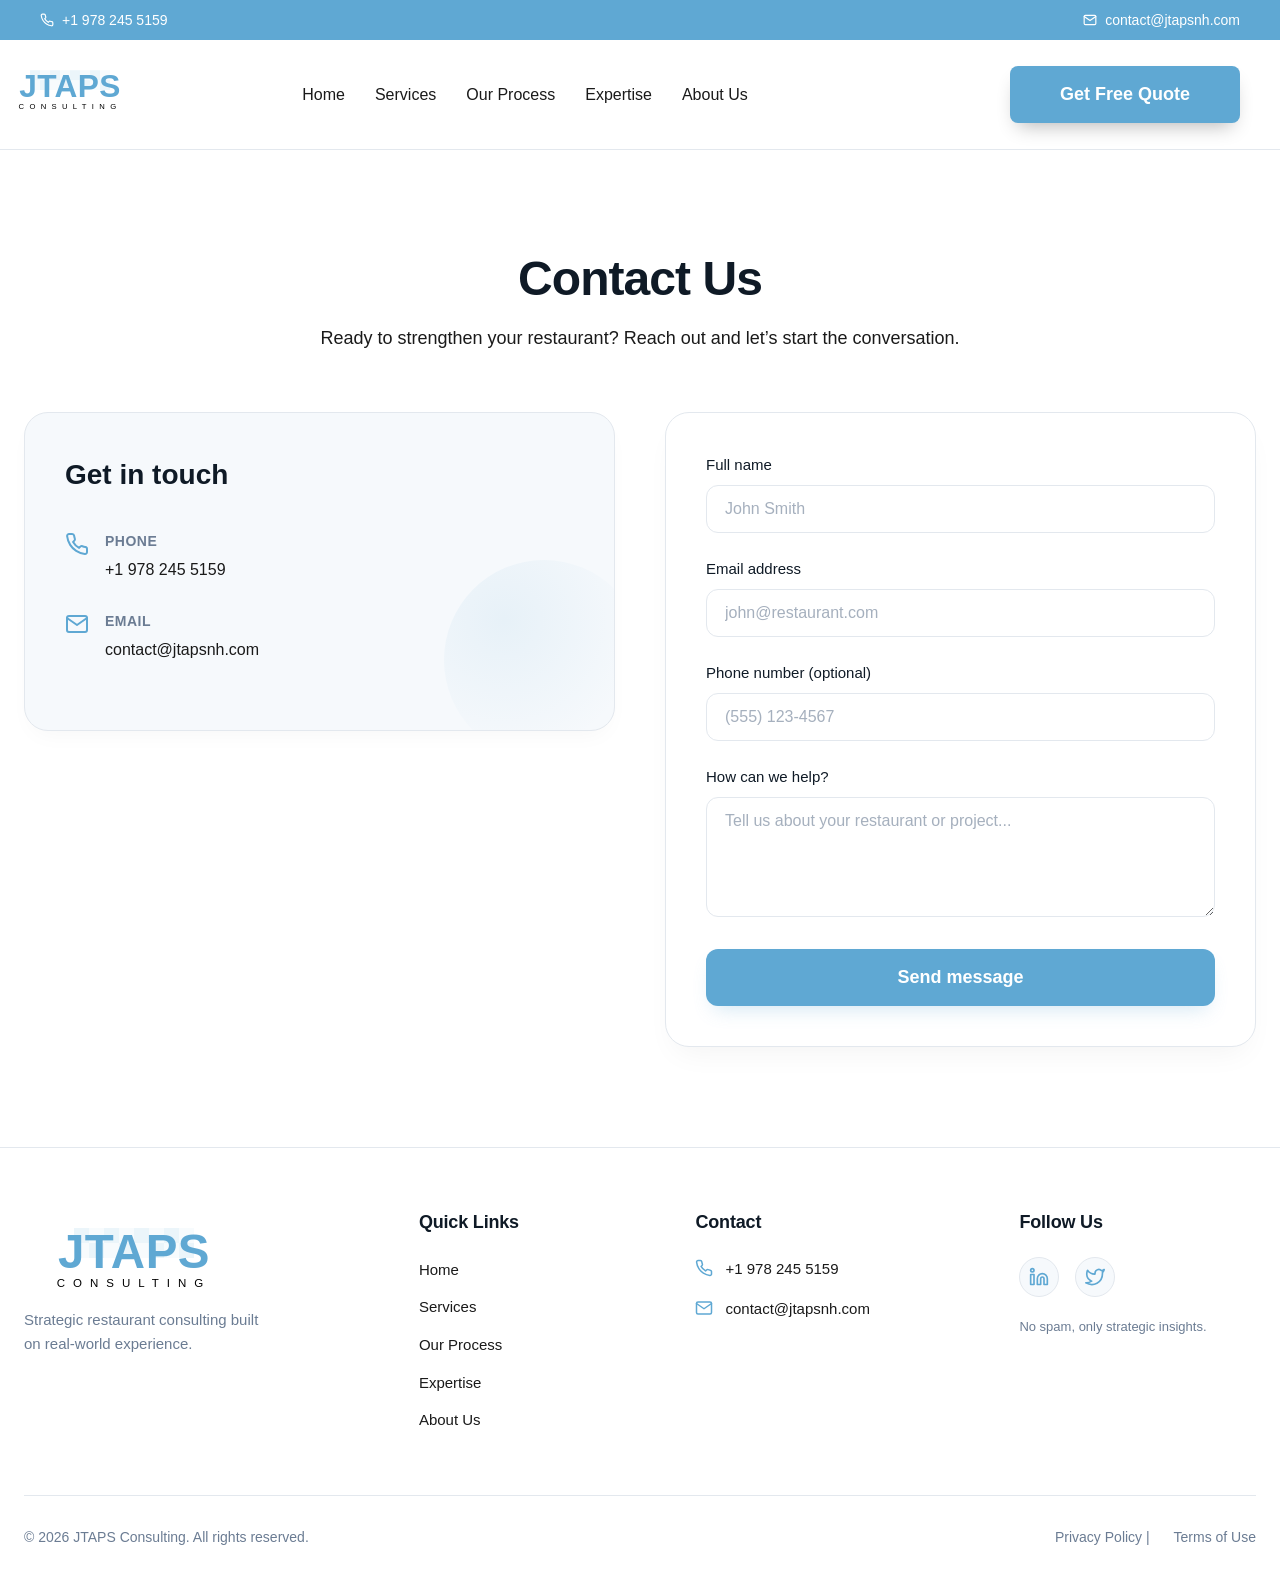
<file: Contact/index.html>
<!DOCTYPE html><html><head><meta charSet="utf-8"/><meta http-equiv="x-ua-compatible" content="ie=edge"/><meta name="viewport" content="width=device-width, initial-scale=1, shrink-to-fit=no"/><meta name="generator" content="Gatsby 5.16.1"/><style data-href="/styles.49ff654d9a46c291e89b.css" data-identity="gatsby-global-css">:root{--primary-blue-dark:#2c6e91;--text-dark:#1a1a1a;--text-muted:#6b7c93;--topbar-height:40px;--header-height:110px;--mobile-header-height:90px;--bottom-bar-height:60px}*{box-sizing:border-box;margin:0;padding:0}body{background-color:var(--bg-light);color:var(--text-dark);font-family:Inter,sans-serif;line-height:1.6}.desktop-only{display:block}.mobile-only{display:none}@media (max-width:1000px){.desktop-only{display:none}.mobile-only{display:block}}.topbar-fixed{background-color:var(--primary-blue);color:var(--white);font-size:14px;height:var(--topbar-height);justify-content:center;left:0;padding:0 40px;position:fixed;top:0;transition:transform .3s ease;z-index:1100}.topbar-content,.topbar-fixed{align-items:center;display:flex;width:100%}.topbar-content{justify-content:space-between;max-width:1200px}.topbar-center,.topbar-left,.topbar-right{align-items:center;display:flex;gap:8px}.topbar-left a,.topbar-right a{color:var(--white);text-decoration:none;transition:opacity .2s ease}.topbar-left a:hover,.topbar-right a:hover{opacity:.8}.main-header-fixed{background-color:var(--white);border-bottom:1px solid var(--border-light);height:var(--header-height);justify-content:center;left:0;padding:0 40px;position:fixed;top:var(--topbar-height);transition:transform .3s ease;z-index:1050}.header-content,.main-header-fixed{align-items:center;display:flex;width:100%}.header-content{justify-content:space-between;max-width:1200px}.header-left img{height:100px;object-fit:contain;width:100px}.logo{color:var(--primary-blue);font-family:Montserrat,sans-serif;font-size:1.5rem;font-weight:700;letter-spacing:-.5px}.header-nav{display:flex;gap:30px}.header-nav a{color:var(--text-dark);font-family:Inter,sans-serif;font-size:1rem;font-weight:500;text-decoration:none;transition:color .2s ease}.header-nav a:hover{color:var(--primary-blue)}.cta-button{border:none;font-family:Montserrat,sans-serif;font-size:.95rem;padding:10px 24px;transition:background-color .2s ease,transform .2s ease}.cta-button:hover{background-color:var(--primary-blue-dark);transform:translateY(-1px)}.header-right a{text-decoration:none}.topbar-placeholder{height:var(--topbar-height);width:100%}.header-placeholder{height:var(--header-height);width:100%}.mobile-header-fixed{align-items:center;background-color:var(--white);border-bottom:1px solid var(--border-light);display:flex;height:var(--mobile-header-height);justify-content:space-between;left:0;padding:0 20px;position:fixed;top:0;width:100%;z-index:1100}.mobile-header-left img{height:80px;object-fit:contain;width:80px}.mobile-header-left .logo{font-size:1.3rem}.hamburger{background:none;border:none;color:var(--text-dark);cursor:pointer;padding:8px}.mobile-drawer{background:linear-gradient(135deg,var(--white) 0,var(--bg-light) 100%);box-shadow:-4px 0 24px rgba(0,0,0,.15);display:flex;flex-direction:column;height:100vh;max-width:320px;overflow-y:auto;position:fixed;right:0;top:0;transform:translateX(100%);transition:transform .3s ease;width:75%;z-index:1200}.mobile-drawer.open{transform:translateX(0)}.drawer-header{background-color:var(--white);border-bottom:2px solid var(--border-light);justify-content:space-between;padding:24px 20px}.close-drawer,.drawer-header{align-items:center;display:flex}.close-drawer{background:var(--bg-light);border:none;border-radius:50%;color:var(--text-dark);cursor:pointer;justify-content:center;padding:8px;transition:all .2s ease}.close-drawer:hover{background-color:var(--primary-blue);color:var(--white)}.drawer-nav{display:flex;flex:1 1;flex-direction:column;gap:0;padding:30px 20px}.drawer-nav a{border-bottom:1px solid var(--border-light);border-radius:8px;color:var(--text-dark);font-size:1.05rem;font-weight:500;margin-bottom:4px;padding:16px 12px;text-decoration:none;transition:all .2s ease}.drawer-nav a:hover{background-color:rgba(95,168,211,.08);color:var(--primary-blue);padding-left:20px}.drawer-contact{background-color:var(--white);border-top:2px solid var(--border-light);padding:20px}.drawer-contact-item{align-items:center;background-color:var(--bg-light);border-radius:8px;color:var(--text-dark);display:flex;font-size:.95rem;gap:12px;margin-bottom:10px;padding:12px;text-decoration:none;transition:all .2s ease}.drawer-contact-item:hover{background-color:var(--primary-blue);color:var(--white)}.drawer-contact-item:last-child{margin-bottom:0}.drawer-overlay{-webkit-backdrop-filter:blur(2px);backdrop-filter:blur(2px);background-color:rgba(0,0,0,.5);height:100vh;left:0;position:fixed;top:0;width:100%;z-index:1150}.mobile-bottom-bar{align-items:center;background-color:var(--white);border-top:1px solid var(--border-light);bottom:0;display:flex;height:var(--bottom-bar-height);justify-content:space-around;left:0;position:fixed;width:100%;z-index:1100}.bottom-call,.bottom-whatsapp{align-items:center;border-radius:8px;display:flex;font-size:.95rem;font-weight:600;gap:8px;justify-content:center;padding:12px;text-decoration:none;width:45%}.bottom-call{background-color:var(--primary-blue);color:var(--white)}.bottom-whatsapp{background-color:transparent;border:2px solid var(--primary-blue);color:var(--primary-blue)}.bottom-whatsapp:hover{background-color:var(--primary-blue);color:var(--white)}html{scroll-behavior:smooth}.hero{background-color:var(--white);color:var(--body-text);font-family:Inter,sans-serif;overflow:hidden;padding:140px 0 120px;position:relative}.hero:before{background-image:radial-gradient(var(--border-light) 1.5px,transparent 1.5px);background-size:40px 40px;content:"";height:100%;left:0;opacity:.4;pointer-events:none;position:absolute;top:0;width:100%}@keyframes fadeInScale{0%{opacity:0;transform:scale(.95)}to{opacity:1;transform:scale(1)}}@keyframes fadeInUp{0%{opacity:0;transform:translateY(20px)}to{opacity:1;transform:translateY(0)}}.container{align-items:center;display:grid;gap:80px;grid-template-columns:1fr 1fr;margin:0 auto;max-width:1280px;padding:0 24px;position:relative;z-index:2}.left{align-items:flex-start;animation:fadeInUp .8s ease-out;display:flex;flex-direction:column;max-width:620px;text-align:left}.badge-container{display:flex;justify-content:flex-start;margin-bottom:24px;width:100%}.hero-badge{background-color:rgba(95,168,211,.08);border:1px solid rgba(95,168,211,.15);border-radius:50px;color:var(--primary-blue);display:inline-block;font-size:13px;font-weight:600;letter-spacing:.05em;padding:6px 16px;text-transform:uppercase}.headline{color:var(--dark-navy);font-family:Inter,sans-serif;font-size:56px;font-weight:600;letter-spacing:-.02em;line-height:1.1;margin:0 0 24px;text-align:left}.highlight{color:var(--primary-blue);display:inline;position:relative}.subheading{color:var(--muted-text);font-size:20px;line-height:1.65;margin:0 0 40px;max-width:540px;text-align:left}.cta-group{display:flex;flex-wrap:wrap;gap:16px;justify-content:flex-start;margin-bottom:50px;width:100%}.cta-group a{text-decoration:none}.btn{align-items:center;border:2px solid transparent;border-radius:12px;cursor:pointer;display:inline-flex;font-family:Inter,sans-serif;font-size:16px;font-weight:600;gap:10px;justify-content:center;padding:16px 36px;transition:all .3s cubic-bezier(.175,.885,.32,1.275)}.btn-primary{background-color:var(--primary-blue);border-color:var(--primary-blue);box-shadow:0 10px 20px -5px rgba(95,168,211,.4);color:var(--white)}.btn-primary:hover{background-color:var(--dark-blue-accent);border-color:var(--dark-blue-accent);box-shadow:0 15px 30px -10px rgba(95,168,211,.5);transform:translateY(-3px)}.btn-secondary{background-color:transparent;border-color:var(--border-light);color:var(--dark-navy)}.btn-secondary:hover{background-color:var(--bg-light);border-color:var(--primary-blue);color:var(--primary-blue);transform:translateY(-3px)}.btn-icon{font-size:18px}.trust-row{display:flex;flex-wrap:wrap;gap:32px;padding-top:10px}.trust-item{align-items:center;color:var(--dark-navy);display:flex;font-size:15px;font-weight:600;gap:10px}.trust-icon{color:var(--primary-blue);font-size:20px}.right{animation:fadeInScale 1s ease-out;position:relative}.image-frame{background:linear-gradient(135deg,rgba(95,168,211,.03),#fff);border:2px solid rgba(95,168,211,.1);border-radius:24px;box-shadow:0 25px 60px -10px rgba(95,168,211,.25),0 10px 30px -5px rgba(15,26,38,.1);overflow:hidden;position:relative;transition:all .4s cubic-bezier(.165,.84,.44,1)}.hero-image{aspect-ratio:5/4;display:block;filter:brightness(1.02) contrast(1.05);height:auto;object-fit:cover;transition:transform .5s ease;width:100%}.image-frame:hover{box-shadow:0 35px 70px -10px rgba(95,168,211,.3),0 15px 40px -5px rgba(15,26,38,.15);transform:translateY(-6px)}.image-frame:hover .hero-image{transform:scale(1.03)}.bg-shape{background:linear-gradient(135deg,rgba(95,168,211,.15),rgba(44,110,145,.08));border-radius:50%;filter:blur(70px);height:350px;opacity:.6;position:absolute;right:-20%;top:-20%;width:350px;z-index:0}.floating-card{animation:fadeInUp 1s ease-out .4s both;backdrop-filter:blur(16px);-webkit-backdrop-filter:blur(16px);background:hsla(0,0%,100%,.92);border:1px solid rgba(95,168,211,.2);border-radius:14px;bottom:24px;box-shadow:0 12px 28px rgba(0,0,0,.12),0 4px 12px rgba(95,168,211,.15);display:flex;flex-direction:column;left:24px;padding:10px 18px;position:absolute;z-index:5}.card-label{color:var(--primary-blue);font-size:10px;font-weight:700;letter-spacing:.5px;margin-bottom:2px;text-transform:uppercase}.card-value{color:var(--dark-navy);font-size:16px;font-weight:800;line-height:1.2}@media (max-width:1100px){.headline{font-size:48px}.container{gap:40px}}@media (max-width:992px){.hero{padding:100px 0 80px}.container{gap:60px;grid-template-columns:1fr;text-align:center}.left{align-items:center;display:flex;flex-direction:column;max-width:100%}.subheading{margin:0 auto 40px}.cta-group,.trust-row{justify-content:center}.right{margin:0 auto;max-width:600px}}@media (max-width:600px){.hero{padding:140px 0 60px}.headline{font-size:38px}.subheading{font-size:17px}.btn{padding:14px 28px;width:100%}.trust-row{display:none}.floating-card{bottom:16px;left:16px;padding:8px 14px}.card-label{font-size:9px}.card-value{font-size:14px}}.services{background-color:var(--white);color:var(--body-text);font-family:Inter,sans-serif;padding:100px 0}.services-container{margin:0 auto;max-width:1280px;padding:0 24px}.cards-grid{display:grid;gap:30px;grid-template-columns:repeat(3,1fr)}.service-card{align-items:flex-start;background-color:var(--white);border:1px solid var(--border-light);border-radius:24px;box-shadow:0 10px 25px -8px rgba(0,0,0,.06),0 2px 6px 0 rgba(0,0,0,.02);display:flex;flex-direction:column;padding:40px 30px;transition:transform .25s ease,box-shadow .25s ease}.service-card:hover{border-color:var(--primary-blue);box-shadow:0 25px 35px -12px rgba(0,0,0,.15),0 6px 12px -6px rgba(0,0,0,.1);transform:translateY(-6px)}.icon-wrapper{padding:16px}.service-card:hover .icon-wrapper{background-color:var(--white);border-color:var(--primary-blue)}.service-icon{color:var(--primary-blue);display:block;font-size:32px}@media (max-width:992px){.cards-grid{gap:24px;grid-template-columns:repeat(2,1fr)}.section-title{font-size:36px}}@media (max-width:600px){.services{padding:60px 0}.cards-grid{gap:20px;grid-template-columns:1fr}.section-title{font-size:30px}.section-intro{font-size:16px}.service-card{padding:30px 20px}.card-title{font-size:20px}}.process{background-color:var(--white);overflow:hidden;padding:120px 0;position:relative}.process-container{margin:0 auto;max-width:1200px;padding:0 24px}.timeline-journey{margin:80px auto 0;padding:40px 0;position:relative}.timeline-line{background:linear-gradient(to bottom,transparent,var(--primary-blue),var(--dark-navy),transparent);bottom:0;left:50%;opacity:.2;position:absolute;top:0;transform:translateX(-50%);width:4px}.timeline-step{display:flex;justify-content:flex-end;padding-bottom:80px;position:relative;transition:all .4s ease;width:50%}.timeline-step.right-step{justify-content:flex-start;margin-left:50%}.timeline-node{background-color:var(--white);border:4px solid var(--primary-blue);border-radius:50%;height:24px;position:absolute;right:-12px;top:0;width:24px;z-index:10}.right-step .timeline-node{left:-12px;right:auto}.node-inner{animation:pulse 2s infinite;background-color:var(--dark-navy);border-radius:50%;height:8px;margin:4px;width:8px}@keyframes pulse{0%{opacity:1;transform:scale(1)}50%{opacity:.5;transform:scale(1.5)}to{opacity:1;transform:scale(1)}}.step-content-card{background-color:var(--white);border:1px solid var(--border-light);border-radius:30px;box-shadow:0 20px 40px -10px rgba(0,0,0,.05);max-width:450px;padding:40px;position:relative;text-align:left;transition:all .3s cubic-bezier(.175,.885,.32,1.275);width:90%}.timeline-step:hover .step-content-card{border-color:var(--primary-blue);box-shadow:0 30px 60px -15px rgba(95,168,211,.15);transform:translateY(-5px)}.left-step .step-content-card{margin-right:40px}.right-step .step-content-card{margin-left:40px}.step-icon-box{align-items:center;background-color:rgba(95,168,211,.1);border-radius:18px;color:var(--primary-blue);display:flex;font-size:28px;height:60px;justify-content:center;margin-bottom:24px;transition:all .3s ease;width:60px}.step-content-card:hover .step-icon-box{background-color:var(--primary-blue);color:var(--white);transform:scale(1.1) rotate(5deg)}.step-counter{color:var(--primary-blue);display:block;font-size:14px;font-weight:800;letter-spacing:2px;margin-bottom:8px;opacity:.6;text-transform:uppercase}.step-counter,.step-title{font-family:Inter,sans-serif}.step-title{color:var(--dark-navy);font-size:24px;font-weight:600;margin-bottom:16px}.step-description{color:var(--muted-text);font-size:16px;line-height:1.6}@media (max-width:992px){.timeline-line{left:40px}.timeline-step{justify-content:flex-start!important;margin-left:0!important;padding-left:80px;width:100%}.timeline-node{left:28px!important;right:auto!important}.left-step .step-content-card,.right-step .step-content-card{margin:0;max-width:100%}.step-content-card{padding:30px;width:100%}}@media (max-width:600px){.process{padding:80px 0}.timeline-line{left:20px}.timeline-step{padding-bottom:50px;padding-left:50px}.timeline-node{border-width:3px;height:18px;left:8px!important;width:18px}.node-inner{height:6px;width:6px}.step-title{font-size:20px}.step-description{font-size:15px}}.expertise{background-color:var(--white);color:var(--body-text);font-family:Inter,sans-serif;padding:100px 0}.expertise-container{margin:0 auto;max-width:1280px;padding:0 24px}.expertise-grid{display:grid;gap:30px;grid-template-columns:repeat(2,1fr)}.expertise-card{align-items:flex-start;background-color:var(--white);border:1px solid var(--border-light);border-radius:24px;box-shadow:0 10px 25px -8px rgba(0,0,0,.04),0 2px 6px 0 rgba(0,0,0,.02);display:flex;flex-direction:column;padding:36px 28px;transition:transform .25s ease,box-shadow .25s ease,border-color .25s ease}.expertise-card:hover{border-color:var(--primary-blue);box-shadow:0 25px 35px -12px rgba(0,0,0,.1),0 8px 16px -8px rgba(0,0,0,.08);transform:translateY(-4px)}.icon-wrapper{background-color:var(--bg-light);border:1px solid var(--border-light);border-radius:16px;color:var(--primary-blue);margin-bottom:24px;padding:14px;transition:background-color .2s,border-color .2s}.expertise-card:hover .icon-wrapper{background-color:var(--white);border-color:var(--primary-blue)}.expertise-icon{color:var(--primary-blue);display:block;font-size:28px}.card-title{color:var(--dark-navy);font-family:Inter,sans-serif;font-size:22px;font-weight:600;line-height:1.3;margin:0 0 12px}.card-description{color:var(--muted-text);font-size:16px;line-height:1.6;margin:0}@media (max-width:768px){.expertise-grid{gap:20px;grid-template-columns:1fr}.section-title{font-size:36px}.section-intro{font-size:16px}.expertise-card{padding:28px 20px}.card-title{font-size:20px}}:root{--problem-red:#e53e3e}.challenges{background-color:var(--white);color:var(--body-text);font-family:Inter,sans-serif;padding:100px 0}.challenges-container{margin:0 auto;max-width:1280px;padding:0 24px}.section-header{max-width:800px}.section-intro{color:var(--muted-text)}.challenges-grid{display:grid;gap:24px;grid-template-columns:repeat(2,1fr)}.challenge-card{background-color:var(--bg-light);border:1px solid var(--border-light);border-radius:20px;box-shadow:0 4px 10px rgba(0,0,0,.02);padding:28px 24px;transition:transform .2s ease,box-shadow .2s ease,border-color .2s ease}.challenge-card:hover{border-color:var(--primary-blue);box-shadow:0 15px 25px -10px rgba(0,0,0,.1);transform:translateY(-3px)}.problem-row{align-items:flex-start;display:flex;gap:12px;margin-bottom:16px}.problem-icon{color:var(--problem-red);flex-shrink:0;font-size:22px;margin-top:2px}.problem-text{color:var(--dark-navy);font-size:18px;font-weight:600;line-height:1.4}.solution-row{align-items:flex-start;display:flex;gap:12px}.solution-icon{color:var(--primary-blue);flex-shrink:0;font-size:22px;margin-top:2px}.solution-text{color:var(--body-text);font-size:16px;line-height:1.6}@media (max-width:768px){.challenges-grid{gap:20px;grid-template-columns:1fr}.section-title{font-size:36px}.section-intro{font-size:16px}.challenge-card{padding:24px 20px}.problem-text{font-size:17px}.solution-text{font-size:15px}}@media (max-width:480px){.challenges{padding:60px 0}.section-title{font-size:30px}}.experience{background-color:var(--bg-light);color:var(--body-text);font-family:Inter,sans-serif;padding:100px 0}.experience-container{margin:0 auto;max-width:1280px;padding:0 24px}.two-column{align-items:start;display:grid;gap:60px;grid-template-columns:1fr 1fr}.left-col{max-width:540px}.badge-wrapper{margin-bottom:20px}.section-badge{background-color:rgba(95,168,211,.1);border:1px solid rgba(95,168,211,.2);border-radius:100px;color:var(--primary-blue);display:inline-block;font-size:12px;font-weight:700;letter-spacing:1.2px;padding:6px 16px;text-transform:uppercase}.section-title{font-family:Inter,sans-serif;font-size:42px;font-weight:600;margin:0 0 24px}.section-paragraph{color:var(--body-text);font-size:18px;line-height:1.6;margin:0}.right-col{background-color:var(--white);border:1px solid var(--border-light);border-radius:24px;box-shadow:0 10px 25px -8px rgba(0,0,0,.04),0 2px 6px 0 rgba(0,0,0,.02);padding:40px}.credibility-list{list-style:none;margin:0;padding:0}.credibility-item{align-items:flex-start;color:var(--body-text);display:flex;font-size:18px;gap:16px;line-height:1.5;margin-bottom:24px}.credibility-item:last-child{margin-bottom:0}.check-icon{color:var(--primary-blue);flex-shrink:0;font-size:24px;margin-top:2px}@media (max-width:992px){.two-column{gap:40px;grid-template-columns:1fr}.left-col{max-width:100%}.section-title{font-size:36px}}@media (max-width:600px){.experience{padding:60px 0}.section-title{font-size:30px}.section-paragraph{font-size:16px}.right-col{padding:30px 24px}.credibility-item{font-size:16px;gap:12px}.check-icon{font-size:20px}}.cta{background-image:url(https://images.unsplash.com/photo-1557804506-669a67965ba0?ixlib=rb-4.0.3&auto=format&fit=crop&w=1974&q=80);background-position:50%;background-repeat:no-repeat;background-size:cover;font-family:Inter,sans-serif;position:relative;width:100%}.cta-overlay{align-items:center;background-color:rgba(10,20,30,.75);display:flex;height:100%;justify-content:center;padding:120px 20px;width:100%}.cta-container{color:var(--white);margin:0 auto;max-width:800px;text-align:center}.cta-headline{color:var(--white);font-family:Inter,sans-serif;font-size:52px;font-weight:600;letter-spacing:-.02em;line-height:1.1;margin:0 0 24px}.cta-subtext{font-size:20px;line-height:1.6;margin:0 0 40px;opacity:.95}.cta-button{background-color:var(--primary-blue);border:2px solid transparent;border-radius:8px;box-shadow:0 10px 20px -8px rgba(0,0,0,.3);color:var(--white);cursor:pointer;font-family:Inter,sans-serif;font-size:18px;font-weight:600;padding:16px 48px;transition:background-color .2s ease,transform .1s ease}.cta-button:hover{background-color:var(--dark-blue-accent);box-shadow:0 15px 25px -10px rgba(0,0,0,.4);transform:translateY(-2px)}.cta-phone{font-size:18px;margin-top:24px;opacity:.9}.cta-phone a{border-bottom:1px solid var(--primary-blue);color:var(--white);font-weight:600;padding-bottom:2px;text-decoration:none;transition:border-color .2s}.cta-phone a:hover{border-bottom-color:var(--white)}.cta-micro{font-size:16px;font-weight:500;letter-spacing:.3px;margin-top:32px;opacity:.75;text-transform:uppercase}@media (max-width:768px){.cta-overlay{padding:80px 20px}.cta-headline{font-size:38px}.cta-subtext{font-size:18px}.cta-button{padding:14px 36px}.cta-button,.cta-phone{font-size:16px}}@media (max-width:480px){.cta-headline{font-size:30px}.cta-subtext{font-size:16px}.cta-button{margin-left:auto;margin-right:auto;max-width:300px;width:100%}}:root{--swiper-theme-color:#007aff}:host{display:block;margin-left:auto;margin-right:auto;position:relative;z-index:1}.swiper{display:block;list-style:none;margin-left:auto;margin-right:auto;overflow:hidden;padding:0;position:relative;z-index:1}.swiper-vertical>.swiper-wrapper{flex-direction:column}.swiper-wrapper{box-sizing:content-box;display:flex;height:100%;position:relative;transition-property:transform;transition-timing-function:var(--swiper-wrapper-transition-timing-function,initial);width:100%;z-index:1}.swiper-android .swiper-slide,.swiper-ios .swiper-slide,.swiper-wrapper{transform:translateZ(0)}.swiper-horizontal{touch-action:pan-y}.swiper-vertical{touch-action:pan-x}.swiper-slide{display:block;flex-shrink:0;height:100%;position:relative;transition-property:transform;width:100%}.swiper-slide-invisible-blank{visibility:hidden}.swiper-autoheight,.swiper-autoheight .swiper-slide{height:auto}.swiper-autoheight .swiper-wrapper{align-items:flex-start;transition-property:transform,height}.swiper-backface-hidden .swiper-slide{backface-visibility:hidden;transform:translateZ(0)}.swiper-3d.swiper-css-mode .swiper-wrapper{perspective:1200px}.swiper-3d .swiper-wrapper{transform-style:preserve-3d}.swiper-3d{perspective:1200px;.swiper-cube-shadow,.swiper-slide{transform-style:preserve-3d}}.swiper-css-mode{>.swiper-wrapper{-ms-overflow-style:none;overflow:auto;scrollbar-width:none;&::-webkit-scrollbar{display:none}}>.swiper-wrapper>.swiper-slide{scroll-snap-align:start start}&.swiper-horizontal{>.swiper-wrapper{scroll-snap-type:x mandatory}>.swiper-wrapper>.swiper-slide:first-child{margin-inline-start:var(--swiper-slides-offset-before);scroll-margin-inline-start:var(--swiper-slides-offset-before)}>.swiper-wrapper>.swiper-slide:last-child{margin-inline-end:var(--swiper-slides-offset-after)}}&.swiper-vertical{>.swiper-wrapper{scroll-snap-type:y mandatory}>.swiper-wrapper>.swiper-slide:first-child{margin-block-start:var(--swiper-slides-offset-before);scroll-margin-block-start:var(--swiper-slides-offset-before)}>.swiper-wrapper>.swiper-slide:last-child{margin-block-end:var(--swiper-slides-offset-after)}}&.swiper-free-mode{>.swiper-wrapper{scroll-snap-type:none}>.swiper-wrapper>.swiper-slide{scroll-snap-align:none}}&.swiper-centered{>.swiper-wrapper:before{content:"";flex-shrink:0;order:9999}>.swiper-wrapper>.swiper-slide{scroll-snap-align:center center;scroll-snap-stop:always}}&.swiper-centered.swiper-horizontal{>.swiper-wrapper>.swiper-slide:first-child{margin-inline-start:var(--swiper-centered-offset-before)}>.swiper-wrapper:before{height:100%;min-height:1px;width:var(--swiper-centered-offset-after)}}&.swiper-centered.swiper-vertical{>.swiper-wrapper>.swiper-slide:first-child{margin-block-start:var(--swiper-centered-offset-before)}>.swiper-wrapper:before{height:var(--swiper-centered-offset-after);min-width:1px;width:100%}}}.swiper-3d{.swiper-slide-shadow,.swiper-slide-shadow-bottom,.swiper-slide-shadow-left,.swiper-slide-shadow-right,.swiper-slide-shadow-top{height:100%;left:0;pointer-events:none;position:absolute;top:0;width:100%;z-index:10}.swiper-slide-shadow{background:rgba(0,0,0,.15)}.swiper-slide-shadow-left{background-image:linear-gradient(270deg,rgba(0,0,0,.5),transparent)}.swiper-slide-shadow-right{background-image:linear-gradient(90deg,rgba(0,0,0,.5),transparent)}.swiper-slide-shadow-top{background-image:linear-gradient(0deg,rgba(0,0,0,.5),transparent)}.swiper-slide-shadow-bottom{background-image:linear-gradient(180deg,rgba(0,0,0,.5),transparent)}}.swiper-lazy-preloader{border:4px solid var(--swiper-preloader-color,var(--swiper-theme-color));border-radius:50%;border-top:4px solid transparent;box-sizing:border-box;height:42px;left:50%;margin-left:-21px;margin-top:-21px;position:absolute;top:50%;transform-origin:50%;width:42px;z-index:10}.swiper-watch-progress .swiper-slide-visible,.swiper:not(.swiper-watch-progress){.swiper-lazy-preloader{animation:swiper-preloader-spin 1s linear infinite}}.swiper-lazy-preloader-white{--swiper-preloader-color:#fff}.swiper-lazy-preloader-black{--swiper-preloader-color:#000}@keyframes swiper-preloader-spin{0%{transform:rotate(0deg)}to{transform:rotate(1turn)}}.swiper-pagination{position:absolute;text-align:center;transform:translateZ(0);transition:opacity .3s;z-index:10;&.swiper-pagination-hidden{opacity:0}&.swiper-pagination-disabled,.swiper-pagination-disabled>&{display:none!important}}.swiper-horizontal>.swiper-pagination-bullets,.swiper-pagination-bullets.swiper-pagination-horizontal,.swiper-pagination-custom,.swiper-pagination-fraction{bottom:var(--swiper-pagination-bottom,8px);left:0;top:var(--swiper-pagination-top,auto);width:100%}.swiper-pagination-bullets-dynamic{font-size:0;overflow:hidden;.swiper-pagination-bullet{position:relative;transform:scale(.33)}.swiper-pagination-bullet-active,.swiper-pagination-bullet-active-main{transform:scale(1)}.swiper-pagination-bullet-active-prev{transform:scale(.66)}.swiper-pagination-bullet-active-prev-prev{transform:scale(.33)}.swiper-pagination-bullet-active-next{transform:scale(.66)}.swiper-pagination-bullet-active-next-next{transform:scale(.33)}}.swiper-pagination-bullet{background:var(--swiper-pagination-bullet-inactive-color,#000);border-radius:var(--swiper-pagination-bullet-border-radius,50%);display:inline-block;height:var(--swiper-pagination-bullet-height,var(--swiper-pagination-bullet-size,8px));opacity:var(--swiper-pagination-bullet-inactive-opacity,.2);width:var(--swiper-pagination-bullet-width,var(--swiper-pagination-bullet-size,8px));button&{appearance:none;border:none;box-shadow:none;margin:0;padding:0}.swiper-pagination-clickable &{cursor:pointer}&:only-child{display:none!important}}.swiper-pagination-bullet-active{background:var(--swiper-pagination-color,var(--swiper-theme-color));opacity:var(--swiper-pagination-bullet-opacity,1)}.swiper-pagination-vertical.swiper-pagination-bullets,.swiper-vertical>.swiper-pagination-bullets{left:var(--swiper-pagination-left,auto);right:var(--swiper-pagination-right,8px);top:50%;transform:translate3d(0,-50%,0);.swiper-pagination-bullet{display:block;margin:var(--swiper-pagination-bullet-vertical-gap,6px) 0}&.swiper-pagination-bullets-dynamic{top:50%;transform:translateY(-50%);width:8px;.swiper-pagination-bullet{display:inline-block;transition:transform .2s,top .2s}}}.swiper-horizontal>.swiper-pagination-bullets,.swiper-pagination-horizontal.swiper-pagination-bullets{.swiper-pagination-bullet{margin:0 var(--swiper-pagination-bullet-horizontal-gap,4px)}&.swiper-pagination-bullets-dynamic{left:50%;transform:translateX(-50%);white-space:nowrap;.swiper-pagination-bullet{transition:transform .2s,left .2s}}}.swiper-horizontal.swiper-rtl>.swiper-pagination-bullets-dynamic .swiper-pagination-bullet{transition:transform .2s,right .2s}.swiper-pagination-fraction{color:var(--swiper-pagination-fraction-color,inherit)}.swiper-pagination-progressbar{background:var(--swiper-pagination-progressbar-bg-color,rgba(0,0,0,.25));position:absolute;.swiper-pagination-progressbar-fill{background:var(--swiper-pagination-color,var(--swiper-theme-color));height:100%;left:0;position:absolute;top:0;transform:scale(0);transform-origin:left top;width:100%}.swiper-rtl & .swiper-pagination-progressbar-fill{transform-origin:right top}&.swiper-pagination-horizontal,&.swiper-pagination-vertical.swiper-pagination-progressbar-opposite,.swiper-horizontal>&,.swiper-vertical>&.swiper-pagination-progressbar-opposite{height:var(--swiper-pagination-progressbar-size,4px);left:0;top:0;width:100%}&.swiper-pagination-horizontal.swiper-pagination-progressbar-opposite,&.swiper-pagination-vertical,.swiper-horizontal>&.swiper-pagination-progressbar-opposite,.swiper-vertical>&{height:100%;left:0;top:0;width:var(--swiper-pagination-progressbar-size,4px)}}.swiper-pagination-lock{display:none}:root{--swiper-navigation-size:44px}.swiper-button-next,.swiper-button-prev{align-items:center;color:var(--swiper-navigation-color,var(--swiper-theme-color));cursor:pointer;display:flex;height:var(--swiper-navigation-size);justify-content:center;position:absolute;width:var(--swiper-navigation-size);z-index:10;&.swiper-button-disabled{cursor:auto;opacity:.35;pointer-events:none}&.swiper-button-hidden{cursor:auto;opacity:0;pointer-events:none}.swiper-navigation-disabled &{display:none!important}svg{fill:currentColor;height:100%;object-fit:contain;pointer-events:none;transform-origin:center;width:100%}}.swiper-button-lock{display:none}.swiper-button-next,.swiper-button-prev{margin-top:calc(0px - var(--swiper-navigation-size)/2);top:var(--swiper-navigation-top-offset,50%)}.swiper-button-prev{left:var(--swiper-navigation-sides-offset,4px);right:auto;.swiper-navigation-icon{transform:rotate(180deg)}}.swiper-button-next{left:auto;right:var(--swiper-navigation-sides-offset,4px)}.swiper-horizontal{.swiper-button-next,.swiper-button-prev,~.swiper-button-next,~.swiper-button-prev{margin-left:0;margin-top:calc(0px - var(--swiper-navigation-size)/2);top:var(--swiper-navigation-top-offset,50%)}&.swiper-rtl .swiper-button-next,&.swiper-rtl~.swiper-button-next,&~.swiper-button-prev,.swiper-button-prev{left:var(--swiper-navigation-sides-offset,4px);right:auto}&.swiper-rtl .swiper-button-prev,&.swiper-rtl~.swiper-button-prev,&~.swiper-button-next,.swiper-button-next{left:auto;right:var(--swiper-navigation-sides-offset,4px)}&.swiper-rtl .swiper-button-next,&.swiper-rtl~.swiper-button-next,&~.swiper-button-prev,.swiper-button-prev{.swiper-navigation-icon{transform:rotate(180deg)}}&.swiper-rtl .swiper-button-prev,&.swiper-rtl~.swiper-button-prev{.swiper-navigation-icon{transform:rotate(0deg)}}}.swiper-vertical{.swiper-button-next,.swiper-button-prev,~.swiper-button-next,~.swiper-button-prev{left:var(--swiper-navigation-top-offset,50%);margin-left:calc(0px - var(--swiper-navigation-size)/2);margin-top:0;right:auto}.swiper-button-prev,~.swiper-button-prev{bottom:auto;top:var(--swiper-navigation-sides-offset,4px);.swiper-navigation-icon{transform:rotate(-90deg)}}.swiper-button-next,~.swiper-button-next{bottom:var(--swiper-navigation-sides-offset,4px);top:auto;.swiper-navigation-icon{transform:rotate(90deg)}}}.testimonials{background-color:var(--bg-light);color:var(--body-text);font-family:Inter,sans-serif;padding:100px 0}.testimonials-container{margin:0 auto;max-width:1280px;padding:0 24px}.section-title{font-size:40px}.testimonials-swiper{padding:20px 0 60px}.testimonial-card{background-color:var(--white);border:1px solid var(--border-light);border-radius:24px;box-shadow:0 10px 25px -8px rgba(0,0,0,.04),0 2px 6px 0 rgba(0,0,0,.02);display:flex;flex-direction:column;height:100%;overflow:hidden;padding:32px 28px;position:relative;transition:transform .2s ease,box-shadow .2s ease}.testimonial-card:hover{border-color:var(--primary-blue);box-shadow:0 25px 35px -12px rgba(0,0,0,.1),0 8px 16px -8px rgba(0,0,0,.08);transform:translateY(-4px)}.quote-icon{color:var(--border-light);font-size:48px;opacity:.5;position:absolute;right:20px;top:20px;transform:rotate(180deg)}.rating{display:flex;gap:4px;margin-bottom:20px;position:relative;z-index:1}.star{color:var(--border-light);font-size:20px}.star.filled{color:#f4b740}.testimonial-quote{color:var(--body-text);flex:1 1;font-size:16px;line-height:1.6;margin:0 0 24px;position:relative;z-index:1}.client-info{border-top:1px solid var(--border-light);gap:16px;padding-top:20px}.client-avatar,.client-info{align-items:center;display:flex}.client-avatar{background-color:var(--primary-blue);border-radius:50%;color:var(--white);flex-shrink:0;font-size:16px;font-weight:600;height:48px;justify-content:center;text-transform:uppercase;width:48px}.client-details{display:flex;flex-direction:column}.client-name{color:var(--dark-navy);font-size:16px;font-weight:600}.client-restaurant{color:var(--muted-text);font-size:14px}.client-role{color:var(--primary-blue);font-size:13px;font-weight:500;margin-top:2px}.swiper-pagination-bullet{background-color:var(--border-light);height:10px;opacity:1;transition:background-color .2s;width:10px}.swiper-pagination-bullet-active{background-color:var(--primary-blue)}@media (max-width:768px){.testimonials{padding:60px 0}.section-title{font-size:36px}.section-intro{font-size:16px}.testimonial-card{padding:28px 20px}.quote-icon{font-size:40px}.client-avatar{font-size:14px;height:44px;width:44px}}@media (max-width:480px){.section-title{font-size:30px}}.stats-bar{align-items:center;background-color:var(--white);border:1px solid var(--border-light);border-radius:24px;box-shadow:0 10px 25px -8px rgba(0,0,0,.04);display:flex;justify-content:space-around;margin-bottom:48px;padding:32px 24px}.stat-item{flex:1 1;text-align:center}.stat-number{color:var(--dark-navy);display:block;font-family:Montserrat,sans-serif;font-size:42px;font-weight:700;line-height:1.2;margin-bottom:8px}.stat-label{color:var(--muted-text);font-size:14px;letter-spacing:.5px;text-transform:uppercase}@media (max-width:768px){.stats-bar{flex-wrap:wrap;gap:24px;padding:24px 16px}.stat-item{flex-basis:calc(50% - 12px);flex-grow:0;flex-shrink:0}.stat-number{font-size:36px}}@media (max-width:480px){.stat-item{flex:0 0 100%}.stat-number{font-size:40px}}@media (max-width:768px){.stats-bar{flex-wrap:nowrap;gap:24px;overflow-x:auto;padding:20px 16px;scroll-snap-type:x mandatory}.stats-bar::-webkit-scrollbar{display:none}.stat-item{flex:0 0 auto;min-width:140px;scroll-snap-align:center;text-align:center}.stat-number{font-size:32px}.stat-label{font-size:12px}}.footer{background-color:var(--white);border-top:1px solid var(--border-light);color:var(--body-text);font-family:Inter,sans-serif;padding:60px 0 30px}.footer-container{margin:0 auto;max-width:1280px;padding:0 24px}.footer-grid{display:grid;gap:40px;grid-template-columns:1.5fr 1fr 1.2fr 1fr;margin-bottom:50px}.footer-col{align-items:flex-start;display:flex;flex-direction:column}.footer-logo{height:150px;margin-bottom:20px;object-fit:contain;width:auto}.footer-tagline{color:var(--muted-text);font-size:15px;line-height:1.6;margin:0;max-width:250px}.footer-heading{color:var(--dark-navy);font-family:Montserrat,sans-serif;font-size:18px;font-weight:600;letter-spacing:-.01em;margin:0 0 20px}.footer-contact,.footer-links{list-style:none;margin:0;padding:0;width:100%}.footer-links li{margin-bottom:12px}.footer-links a{color:var(--body-text);font-size:15px;text-decoration:none;transition:color .2s ease}.footer-links a:hover{color:var(--primary-blue)}.footer-contact li{align-items:flex-start;color:var(--body-text);display:flex;font-size:15px;gap:12px;margin-bottom:16px}.footer-contact a{color:var(--body-text);text-decoration:none;transition:color .2s ease}.footer-contact a:hover{color:var(--primary-blue)}.footer-contact span{color:var(--body-text);line-height:1.4}.footer-icon{color:var(--primary-blue);flex-shrink:0;font-size:18px;margin-top:2px}.footer-social{display:flex;gap:16px;margin-bottom:20px}.footer-social a{align-items:center;background-color:var(--bg-light);border:1px solid var(--border-light);border-radius:50%;color:var(--primary-blue);display:inline-flex;font-size:20px;height:40px;justify-content:center;transition:all .2s ease;width:40px}.footer-social a:hover{background-color:var(--primary-blue);border-color:var(--primary-blue);color:var(--white);transform:translateY(-2px)}.footer-note{color:var(--muted-text);font-size:13px;line-height:1.5;margin:0}.footer-bottom{align-items:center;border-top:1px solid var(--border-light);color:var(--muted-text);display:flex;flex-wrap:wrap;font-size:14px;justify-content:space-between;padding-top:30px}.footer-bottom p{margin:0}.footer-legal a{color:var(--muted-text);margin-left:20px;text-decoration:none;transition:color .2s ease}.footer-legal a:hover{color:var(--primary-blue)}.footer-legal a:first-child{margin-left:0}@media (max-width:992px){.footer-grid{gap:40px 30px;grid-template-columns:repeat(2,1fr)}}@media (max-width:600px){.footer{padding:40px 0 20px}.footer-grid{gap:30px;grid-template-columns:1fr}.footer-col{align-items:flex-start;text-align:left}.footer-col:first-child{align-items:center;text-align:center}.footer-tagline{max-width:100%}.footer-contact li,.footer-social{justify-content:flex-start}.footer-bottom{align-items:flex-start;flex-direction:column;gap:10px;text-align:left}.footer-legal{display:flex;flex-direction:column;gap:8px}.footer-legal a{margin:0}}:root{--primary-blue:#5fa8d3;--dark-blue-accent:#2c6e91;--dark-navy:#0f1a26;--bg-light:#f6f9fc;--border-light:#e3e8ee;--body-text:#1a1a1a;--muted-text:#6b7c93;--white:#fff}.contact{background-color:var(--white);color:var(--body-text);font-family:Inter,sans-serif;padding:100px 0}.contact-container{margin:0 auto;max-width:1280px;padding:0 24px}.section-header{margin:0 auto 60px;max-width:700px;text-align:center}.section-title{color:var(--dark-navy);font-family:Montserrat,sans-serif;font-size:48px;font-weight:700;letter-spacing:-.02em;line-height:1.2;margin:0 0 16px}.section-intro{color:var(--body-text);font-size:18px;line-height:1.6;margin:0}.contact-grid{align-items:start;display:grid;gap:50px;grid-template-columns:1fr 1fr}.contact-info{background-color:var(--bg-light);border:1px solid var(--border-light);border-radius:24px;box-shadow:0 10px 25px -8px rgba(0,0,0,.04);overflow:hidden;padding:40px;position:relative}.info-title{color:var(--dark-navy);font-family:Montserrat,sans-serif;font-size:28px;font-weight:600;margin:0 0 32px}.info-item{align-items:flex-start;display:flex;gap:16px;margin-bottom:28px}.info-item:last-of-type{margin-bottom:0}.info-icon{color:var(--primary-blue);flex-shrink:0;font-size:24px;margin-top:2px}.info-label{color:var(--muted-text);display:block;font-size:14px;font-weight:600;letter-spacing:.5px;margin-bottom:4px;text-transform:uppercase}.info-value{display:inline-block;font-size:16px;line-height:1.5}.info-value,.info-value a{color:var(--body-text);text-decoration:none}.info-value a{transition:color .2s}.info-value a:hover{color:var(--primary-blue)}.info-decoration{background:radial-gradient(circle at 30% 30%,var(--primary-blue),transparent 70%);border-radius:50%;bottom:-30px;height:200px;opacity:.1;pointer-events:none;position:absolute;right:-30px;width:200px}.contact-form-container{background-color:var(--white);border:1px solid var(--border-light);border-radius:24px;box-shadow:0 15px 30px -10px rgba(0,0,0,.05);padding:40px}.contact-form{width:100%}.form-group{margin-bottom:24px}.form-group label{color:var(--dark-navy);display:block;font-size:15px;font-weight:500;margin-bottom:8px}.form-group input,.form-group textarea{background-color:var(--white);border:1px solid var(--border-light);border-radius:12px;box-sizing:border-box;font-family:Inter,sans-serif;font-size:16px;padding:14px 18px;transition:border-color .2s,box-shadow .2s;width:100%}.form-group input:focus,.form-group textarea:focus{border-color:var(--primary-blue);box-shadow:0 0 0 3px rgba(95,168,211,.1);outline:none}.form-group input::placeholder,.form-group textarea::placeholder{color:var(--muted-text);opacity:.6}.submit-btn{background-color:var(--primary-blue);border:2px solid transparent;border-radius:12px;box-shadow:0 10px 20px -8px rgba(95,168,211,.3);color:var(--white);cursor:pointer;font-size:18px;font-weight:600;padding:16px 32px;transition:background-color .2s,transform .1s;width:100%}.submit-btn:hover{background-color:var(--dark-blue-accent);transform:translateY(-2px)}@media (max-width:992px){.contact-grid{gap:40px;grid-template-columns:1fr}.section-title{font-size:40px}}@media (max-width:600px){.contact{padding:60px 0}.contact-container{margin-top:90px}.section-title{font-size:32px}.section-intro{font-size:16px}.contact-form-container,.contact-info{padding:30px 24px}.info-title{font-size:24px;margin-bottom:24px}.info-item{gap:12px}.info-icon{font-size:20px}.submit-btn{font-size:16px;padding:14px}}</style></head><body><div id="___gatsby"><div style="outline:none" tabindex="-1" id="gatsby-focus-wrapper"><div><div class="desktop-only"><div class="topbar-fixed" style="transform:translateY(0)"><div class="topbar-content"><div class="topbar-left"><svg stroke="currentColor" fill="none" stroke-width="2" viewBox="0 0 24 24" stroke-linecap="round" stroke-linejoin="round" height="1em" width="1em" xmlns="http://www.w3.org/2000/svg"><path d="M22 16.92v3a2 2 0 0 1-2.18 2 19.79 19.79 0 0 1-8.63-3.07 19.5 19.5 0 0 1-6-6 19.79 19.79 0 0 1-3.07-8.67A2 2 0 0 1 4.11 2h3a2 2 0 0 1 2 1.72 12.84 12.84 0 0 0 .7 2.81 2 2 0 0 1-.45 2.11L8.09 9.91a16 16 0 0 0 6 6l1.27-1.27a2 2 0 0 1 2.11-.45 12.84 12.84 0 0 0 2.81.7A2 2 0 0 1 22 16.92z"></path></svg> <a href="tel:+19782455159">+1 978 245 5159</a></div><div class="topbar-right"><svg stroke="currentColor" fill="none" stroke-width="2" viewBox="0 0 24 24" stroke-linecap="round" stroke-linejoin="round" height="1em" width="1em" xmlns="http://www.w3.org/2000/svg"><path d="M4 4h16c1.1 0 2 .9 2 2v12c0 1.1-.9 2-2 2H4c-1.1 0-2-.9-2-2V6c0-1.1.9-2 2-2z"></path><polyline points="22,6 12,13 2,6"></polyline></svg> <a href="mailto:contact@jtapsnh.com">contact@jtapsnh.com</a></div></div></div><div class="main-header-fixed" style="transform:translateY(0px)"><div class="header-content"><div class="header-left"><div style="position:absolute;left:-30px;top:0"><img src="[data-uri]" style="width:200px" alt="LOGO"/></div></div><nav class="header-nav"><a href="/#home">Home</a><a href="/#services">Services</a><a href="/#process">Our Process</a><a href="/#expertise">Expertise</a><a href="/#about">About Us</a></nav><div class="header-right"><a href="/Contact"><button class="cta-button">Get Free Quote</button></a></div></div></div><div class="topbar-placeholder"></div><div class="header-placeholder"></div></div><div class="mobile-only"><div class="mobile-header-fixed"><div class="mobile-header-left"><div style="position:absolute;left:-30px;top:0"><img src="[data-uri]" style="width:200px" alt="LOGO"/></div></div><div class="mobile-header-right"><button class="hamburger"><svg stroke="currentColor" fill="none" stroke-width="2" viewBox="0 0 24 24" stroke-linecap="round" stroke-linejoin="round" height="24" width="24" xmlns="http://www.w3.org/2000/svg"><line x1="3" y1="12" x2="21" y2="12"></line><line x1="3" y1="6" x2="21" y2="6"></line><line x1="3" y1="18" x2="21" y2="18"></line></svg></button></div></div><div class="mobile-header-placeholder"></div><div class="mobile-drawer "><div class="drawer-header"><button class="close-drawer"><svg stroke="currentColor" fill="none" stroke-width="2" viewBox="0 0 24 24" stroke-linecap="round" stroke-linejoin="round" height="24" width="24" xmlns="http://www.w3.org/2000/svg"><line x1="18" y1="6" x2="6" y2="18"></line><line x1="6" y1="6" x2="18" y2="18"></line></svg></button></div><nav class="drawer-nav"><a href="#home">Home</a><a href="#services">Services</a><a href="#process">Our Process</a><a href="#expertise">Expertise</a><a href="#about">About Us</a><a href="#testimonials">Reviews</a><a href="#contact">Contact Us</a></nav><div class="drawer-contact"><a href="tel:+19782455159" class="drawer-contact-item"><svg stroke="currentColor" fill="none" stroke-width="2" viewBox="0 0 24 24" stroke-linecap="round" stroke-linejoin="round" height="1em" width="1em" xmlns="http://www.w3.org/2000/svg"><path d="M22 16.92v3a2 2 0 0 1-2.18 2 19.79 19.79 0 0 1-8.63-3.07 19.5 19.5 0 0 1-6-6 19.79 19.79 0 0 1-3.07-8.67A2 2 0 0 1 4.11 2h3a2 2 0 0 1 2 1.72 12.84 12.84 0 0 0 .7 2.81 2 2 0 0 1-.45 2.11L8.09 9.91a16 16 0 0 0 6 6l1.27-1.27a2 2 0 0 1 2.11-.45 12.84 12.84 0 0 0 2.81.7A2 2 0 0 1 22 16.92z"></path></svg> +1 978 245 5159</a><a href="mailto:contact@jtapsnh.com" class="drawer-contact-item"><svg stroke="currentColor" fill="none" stroke-width="2" viewBox="0 0 24 24" stroke-linecap="round" stroke-linejoin="round" height="1em" width="1em" xmlns="http://www.w3.org/2000/svg"><path d="M4 4h16c1.1 0 2 .9 2 2v12c0 1.1-.9 2-2 2H4c-1.1 0-2-.9-2-2V6c0-1.1.9-2 2-2z"></path><polyline points="22,6 12,13 2,6"></polyline></svg> contact@jtapsnh.com</a></div></div></div><section class="contact"><div class="contact-container"><div class="section-header"><h1 class="section-title">Contact Us</h1><p class="section-intro">Ready to strengthen your restaurant? Reach out and let’s start the conversation.</p></div><div class="contact-grid"><div class="contact-info"><h2 class="info-title">Get in touch</h2><div class="info-item"><svg stroke="currentColor" fill="none" stroke-width="2" viewBox="0 0 24 24" stroke-linecap="round" stroke-linejoin="round" class="info-icon" height="1em" width="1em" xmlns="http://www.w3.org/2000/svg"><path d="M22 16.92v3a2 2 0 0 1-2.18 2 19.79 19.79 0 0 1-8.63-3.07 19.5 19.5 0 0 1-6-6 19.79 19.79 0 0 1-3.07-8.67A2 2 0 0 1 4.11 2h3a2 2 0 0 1 2 1.72 12.84 12.84 0 0 0 .7 2.81 2 2 0 0 1-.45 2.11L8.09 9.91a16 16 0 0 0 6 6l1.27-1.27a2 2 0 0 1 2.11-.45 12.84 12.84 0 0 0 2.81.7A2 2 0 0 1 22 16.92z"></path></svg><div><span class="info-label">Phone</span><a href="tel:+19782455159" class="info-value">+1 978 245 5159</a></div></div><div class="info-item"><svg stroke="currentColor" fill="none" stroke-width="2" viewBox="0 0 24 24" stroke-linecap="round" stroke-linejoin="round" class="info-icon" height="1em" width="1em" xmlns="http://www.w3.org/2000/svg"><path d="M4 4h16c1.1 0 2 .9 2 2v12c0 1.1-.9 2-2 2H4c-1.1 0-2-.9-2-2V6c0-1.1.9-2 2-2z"></path><polyline points="22,6 12,13 2,6"></polyline></svg><div><span class="info-label">Email</span><a href="mailto:contact@jtapsnh.com" class="info-value">contact@jtapsnh.com</a></div></div><div class="info-decoration"></div></div><div class="contact-form-container"><form class="contact-form"><div class="form-group"><label for="name">Full name</label><input type="text" id="name" name="name" placeholder="John Smith"/></div><div class="form-group"><label for="email">Email address</label><input type="email" id="email" name="email" placeholder="john@restaurant.com"/></div><div class="form-group"><label for="phone">Phone number (optional)</label><input type="tel" id="phone" name="phone" placeholder="(555) 123-4567"/></div><div class="form-group"><label for="message">How can we help?</label><textarea id="message" name="message" rows="5" placeholder="Tell us about your restaurant or project..."></textarea></div><button type="submit" class="submit-btn">Send message</button></form></div></div></div></section><footer class="footer"><div class="footer-container"><div class="footer-grid"><div class="footer-col"><img src="[data-uri]" style="width:300px;margin-left:-40px" alt="LOGO"/><p class="footer-tagline">Strategic restaurant consulting built on real-world experience.</p></div><div class="footer-col"><h4 class="footer-heading">Quick Links</h4><ul class="footer-links"><li><a href="/#home">Home</a></li><li><a href="/#services">Services</a></li><li><a href="/#process">Our Process</a></li><li><a href="/#expertise">Expertise</a></li><li><a href="/#about">About Us</a></li></ul></div><div class="footer-col"><h4 class="footer-heading">Contact</h4><ul class="footer-contact"><li><svg stroke="currentColor" fill="none" stroke-width="2" viewBox="0 0 24 24" stroke-linecap="round" stroke-linejoin="round" class="footer-icon" height="1em" width="1em" xmlns="http://www.w3.org/2000/svg"><path d="M22 16.92v3a2 2 0 0 1-2.18 2 19.79 19.79 0 0 1-8.63-3.07 19.5 19.5 0 0 1-6-6 19.79 19.79 0 0 1-3.07-8.67A2 2 0 0 1 4.11 2h3a2 2 0 0 1 2 1.72 12.84 12.84 0 0 0 .7 2.81 2 2 0 0 1-.45 2.11L8.09 9.91a16 16 0 0 0 6 6l1.27-1.27a2 2 0 0 1 2.11-.45 12.84 12.84 0 0 0 2.81.7A2 2 0 0 1 22 16.92z"></path></svg><a href="tel:+19782455159">+1 978 245 5159</a></li><li><svg stroke="currentColor" fill="none" stroke-width="2" viewBox="0 0 24 24" stroke-linecap="round" stroke-linejoin="round" class="footer-icon" height="1em" width="1em" xmlns="http://www.w3.org/2000/svg"><path d="M4 4h16c1.1 0 2 .9 2 2v12c0 1.1-.9 2-2 2H4c-1.1 0-2-.9-2-2V6c0-1.1.9-2 2-2z"></path><polyline points="22,6 12,13 2,6"></polyline></svg><a href="mailto:contact@jtapsnh.com">contact@jtapsnh.com</a></li></ul></div><div class="footer-col"><h4 class="footer-heading">Follow Us</h4><div class="footer-social"><a href="https://linkedin.com/company/jtaps" target="_blank" rel="noopener noreferrer" aria-label="LinkedIn"><svg stroke="currentColor" fill="none" stroke-width="2" viewBox="0 0 24 24" stroke-linecap="round" stroke-linejoin="round" height="1em" width="1em" xmlns="http://www.w3.org/2000/svg"><path d="M16 8a6 6 0 0 1 6 6v7h-4v-7a2 2 0 0 0-2-2 2 2 0 0 0-2 2v7h-4v-7a6 6 0 0 1 6-6z"></path><rect x="2" y="9" width="4" height="12"></rect><circle cx="4" cy="4" r="2"></circle></svg></a><a href="https://twitter.com/jtaps" target="_blank" rel="noopener noreferrer" aria-label="Twitter"><svg stroke="currentColor" fill="none" stroke-width="2" viewBox="0 0 24 24" stroke-linecap="round" stroke-linejoin="round" height="1em" width="1em" xmlns="http://www.w3.org/2000/svg"><path d="M23 3a10.9 10.9 0 0 1-3.14 1.53 4.48 4.48 0 0 0-7.86 3v1A10.66 10.66 0 0 1 3 4s-4 9 5 13a11.64 11.64 0 0 1-7 2c9 5 20 0 20-11.5a4.5 4.5 0 0 0-.08-.83A7.72 7.72 0 0 0 23 3z"></path></svg></a></div><p class="footer-note">No spam, only strategic insights.</p></div></div><div class="footer-bottom"><p>© <!-- -->2026<!-- --> JTAPS Consulting. All rights reserved.</p><p class="footer-legal"><a href="/privacy">Privacy Policy</a> | <a href="/terms">Terms of Use</a></p></div></div></footer></div></div><div id="gatsby-announcer" style="position:absolute;top:0;width:1px;height:1px;padding:0;overflow:hidden;clip:rect(0, 0, 0, 0);white-space:nowrap;border:0" aria-live="assertive" aria-atomic="true"></div></div><script id="gatsby-script-loader">/*<![CDATA[*/window.pagePath="/Contact/";/*]]>*/</script><!-- slice-start id="_gatsby-scripts-1" -->
          <script
            id="gatsby-chunk-mapping"
          >
            window.___chunkMapping="{\"app\":[\"/app-01f8adc0429f3b477935.js\"],\"component---src-pages-404-tsx\":[\"/component---src-pages-404-tsx-f6bf15033b6e52553fb9.js\"],\"component---src-pages-contact-tsx\":[\"/component---src-pages-contact-tsx-633e6012c9bbbada8ea8.js\"],\"component---src-pages-index-tsx\":[\"/component---src-pages-index-tsx-5ffa89bc5a0da564f3fd.js\"]}";
          </script>
        <script>window.___webpackCompilationHash="63a54798c2fca03623aa";</script><script src="/webpack-runtime-8cb29bd80469e979d8d9.js" async></script><script src="/framework-b5b7310f627488a5ed1d.js" async></script><script src="/app-01f8adc0429f3b477935.js" async></script><!-- slice-end id="_gatsby-scripts-1" --></body></html>
</file>
